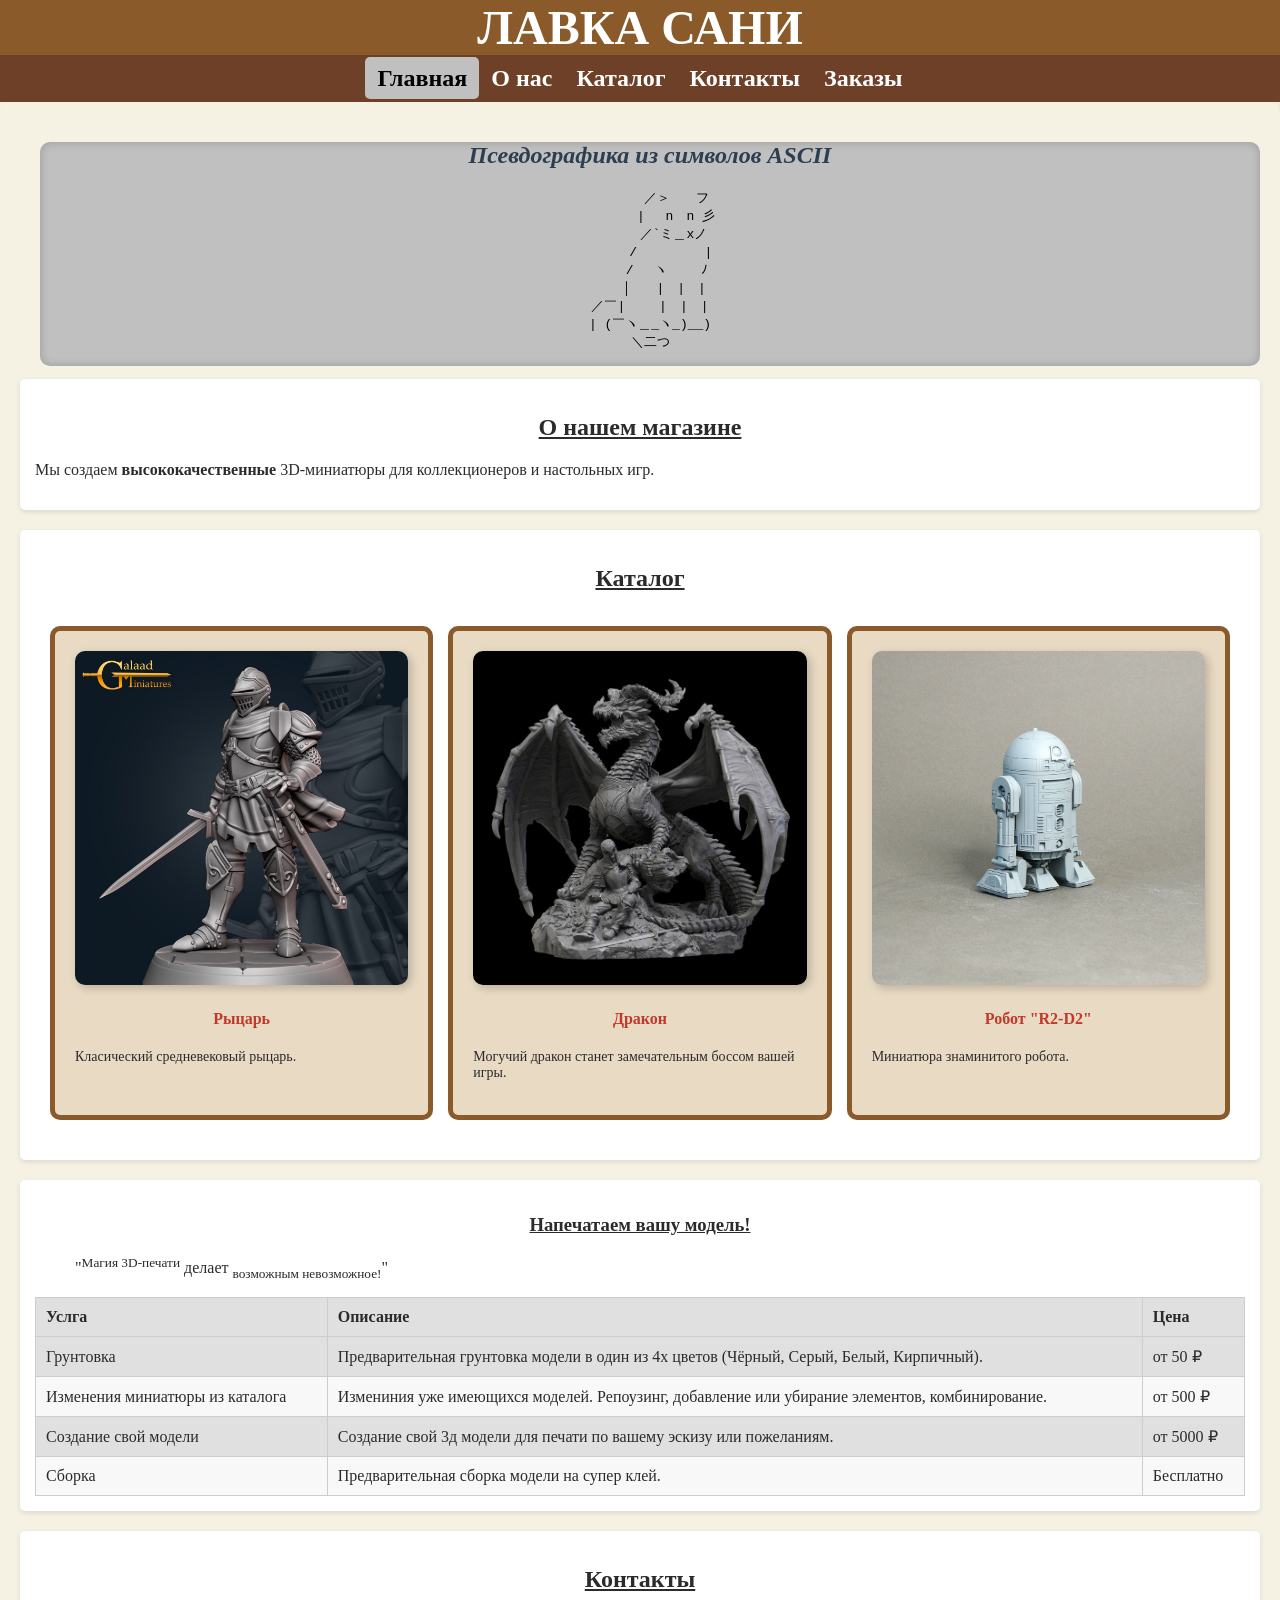
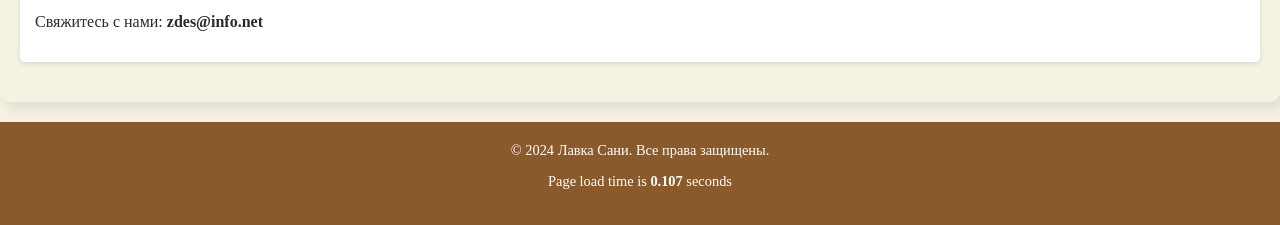
<file: index.html>
<!DOCTYPE html>
<html lang="ru">
<head>
    <meta charset="UTF-8">
    <link rel="stylesheet" href="css/style.css">
    <script src="js/load_page.js"></script>
    <script defer src="js/script.js"></script>
    <title>Магазин 3D-миниатюр</title>
</head>
<body>
<header class="header">
        <h1 class="header__title">Лавка Сани</h1>
        <nav class="nav">
            <ul class="nav__list">
                <li><a href="index.html" class="nav__link">Главная</a></li>
                <li><a href="html/about.html" class="nav__link">О нас</a></li>
                <li><a href="html/products.html" class="nav__link">Каталог</a></li>
                <li><a href="html/contact.html" class="nav__link">Контакты</a></li>
                <li><a href="html/zakaz.html" class="nav__link">Заказы</a></li>
            </ul>
        </nav>
</header>


<div class="container">
    <main class="main">
        <aside class="sidebar">
            <h2 class="sidebar__title">Псевдографика из символов ASCII</h2>
            <pre>
　　　　／＞　　フ
　　　　| 　n　n 彡
 　　　／`ミ＿xノ
　 　 /　　　 　 |
　　 /　 ヽ　　 ﾉ
 　 │　　|　|　|
／￣|　　 |　|　|
| (￣ヽ＿_ヽ_)__)
＼二つ
        </pre>
        </aside>

        <section id="about" class="section">
            <h2 class="section__title">О нашем магазине</h2>
            <p class="section__text">Мы создаем <strong>высококачественные</strong> 3D-миниатюры для коллекционеров и настольных игр.</p>
        </section>

        <section id="products" class="section">
            <h2 class="section__title">Каталог</h2>
            <div class="product">
                <article class="product__card">
                    <img src="images/knight.jpg" alt="knight" class="product__img">
                    <h4 class="product__title">Рыцарь</h4>
                    <p class="product__text">Класический средневековый рыцарь.</p>
                </article>

                <article class="product__card">
                    <img src="images/dragon.jpg" alt="dragon" class="product__img">
                    <h4 class="product__title">Дракон</h4>
                    <p class="product__text">Могучий дракон станет замечательным боссом вашей игры.</p>
                </article>

                <article class="product__card">
                    <img src="images/r2-d2.jpg" alt="r2-d2" class="product__img">
                    <h4 class="product__title">Робот "R2-D2"</h4>
                    <p class="product__text">Миниатюра знаминитого робота.</p>
                </article>
            </div>
        </section>

        <section class="section">
            <h3 class="section__title">Напечатаем вашу модель!</h3>
            <blockquote>
                "<sup>Магия 3D-печати</sup> делает <sub>возможным невозможное!</sub>"
            </blockquote>
            <table class="table">
                <thead>
                <tr>
                    <th>Услга</th>
                    <th>Описание</th>
                    <th>Цена</th>
                </tr>
                </thead>
                <tbody>
                <tr>
                    <td>Грунтовка</td>
                    <td>Предварительная грунтовка модели в один из 4х цветов (Чёрный, Серый, Белый, Кирпичный).</td>
                    <td>от 50 ₽</td>
                </tr>
                <tr>
                    <td>Изменения миниатюры из каталога</td>
                    <td>Измениния уже имеющихся моделей. Репоузинг, добавление или убирание элементов, комбинирование.</td>
                    <td>от 500 ₽</td>
                </tr>
                <tr>
                    <td>Создание свой модели</td>
                    <td>Создание свой 3д модели для печати по вашему эскизу или пожеланиям.</td>
                    <td>от 5000 ₽</td>
                </tr>
                <tr>
                    <td>Сборка</td>
                    <td>Предварительная сборка модели на супер клей.</td>
                    <td>Бесплатно</td>
                </tr>
                </tbody>
            </table>
        </section>

        <section id="contacts" class="section">
            <h2 class="section__title">Контакты</h2>
            <p class="section__text">Свяжитесь с нами: <strong>zdes@info.net</strong></p>
        </section>

    </main>
</div>

<footer class="footer">
    <p class="footer__text">&copy; 2024 Лавка Сани. Все права защищены.</p>
    <p id="load_time"></p>
</footer>


</body>
</html>
</file>
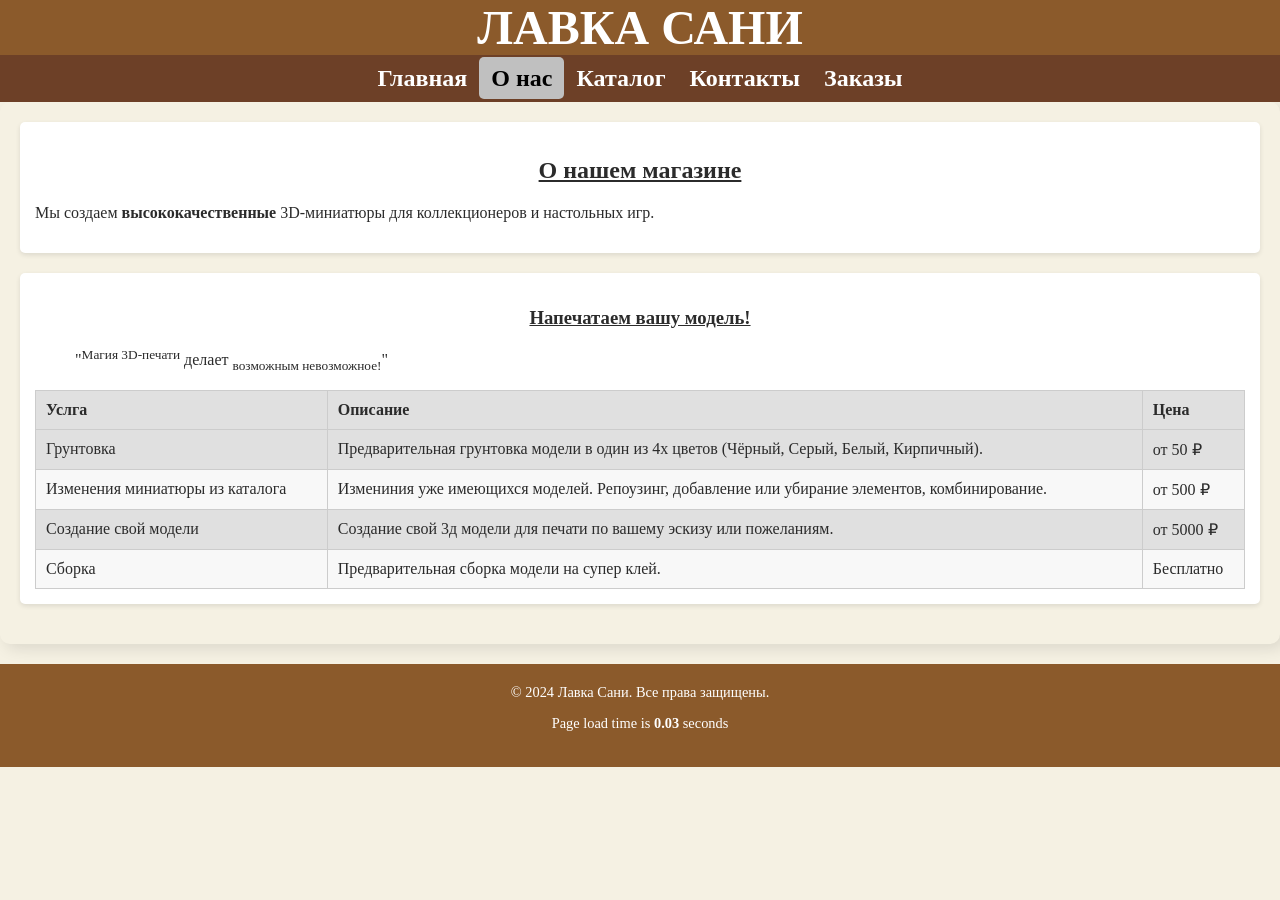
<file: html/about.html>
<!DOCTYPE html>
<html lang="ru">
<head>
  <meta charset="UTF-8">
  <link rel="stylesheet" href="../css/style.css">
  <script defer src="../js/script.js"></script>
  <script src="../js/load_page.js"></script>
  <script defer src="../js/script.js"></script>
  <title>Магазин 3D-миниатюр - О нас</title>
</head>
<body>
<header class="header">
  <h1 class="header__title">Лавка Сани</h1>
  <nav class="nav">
    <ul class="nav__list">
      <li><a href="../index.html" class="nav__link">Главная</a></li>
      <li><a href="about.html" class="nav__link">О нас</a></li>
      <li><a href="products.html" class="nav__link">Каталог</a></li>
      <li><a href="contact.html" class="nav__link">Контакты</a></li>
      <li><a href="contact.html" class="nav__link">Заказы</a></li>
    </ul>
  </nav>
</header>


<div class="container">
  <main class="main">
    <section id="about" class="section">
      <h2 class="section__title">О нашем магазине</h2>
      <p class="section__text">Мы создаем <strong>высококачественные</strong> 3D-миниатюры для коллекционеров и настольных игр.</p>
    </section>

    <section class="section">
      <h3 class="section__title">Напечатаем вашу модель!</h3>
      <blockquote>
        "<sup>Магия 3D-печати</sup> делает <sub>возможным невозможное!</sub>"
      </blockquote>
      <table class="table">
        <thead>
        <tr>
          <th>Услга</th>
          <th>Описание</th>
          <th>Цена</th>
        </tr>
        </thead>
        <tbody>
        <tr>
          <td>Грунтовка</td>
          <td>Предварительная грунтовка модели в один из 4х цветов (Чёрный, Серый, Белый, Кирпичный).</td>
          <td>от 50 ₽</td>
        </tr>
        <tr>
          <td>Изменения миниатюры из каталога</td>
          <td>Измениния уже имеющихся моделей. Репоузинг, добавление или убирание элементов, комбинирование.</td>
          <td>от 500 ₽</td>
        </tr>
        <tr>
          <td>Создание свой модели</td>
          <td>Создание свой 3д модели для печати по вашему эскизу или пожеланиям.</td>
          <td>от 5000 ₽</td>
        </tr>
        <tr>
          <td>Сборка</td>
          <td>Предварительная сборка модели на супер клей.</td>
          <td>Бесплатно</td>
        </tr>
        </tbody>
      </table>
    </section>
  </main>
</div>

<footer class="footer">
  <p class="footer__text">&copy; 2024 Лавка Сани. Все права защищены.</p>
  <p id="load_time"></p>
</footer>


</body>
</html>
</file>
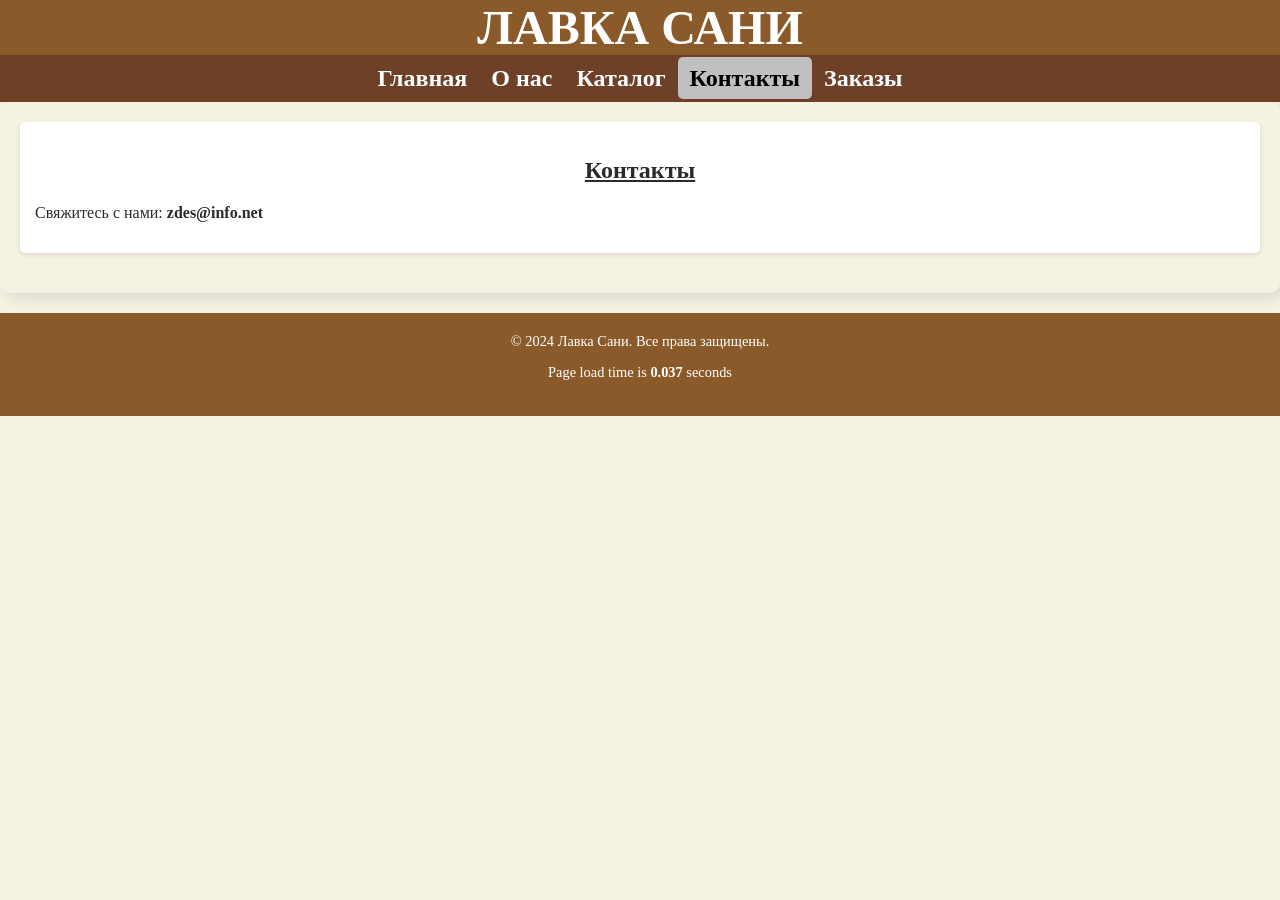
<file: html/contact.html>
<!DOCTYPE html>
<html lang="ru">
<head>
    <meta charset="UTF-8">
    <link rel="stylesheet" href="../css/style.css">
    <script src="../js/load_page.js"></script>
    <script defer src="../js/script.js"></script>
    <title>Магазин 3D-миниатюр - Контакты</title>
</head>
<body>
<header class="header">
    <h1 class="header__title">Лавка Сани</h1>
    <script defer src="../js/script.js"></script>
    <nav class="nav">
        <ul class="nav__list">
            <li><a href="../index.html" class="nav__link">Главная</a></li>
            <li><a href="about.html" class="nav__link">О нас</a></li>
            <li><a href="products.html" class="nav__link">Каталог</a></li>
            <li><a href="contact.html" class="nav__link">Контакты</a></li>
            <li><a href="zakaz.html" class="nav__link">Заказы</a></li>
        </ul>
    </nav>
</header>


<div class="container">
    <main class="main">
        <section id="contacts" class="section">
            <h2 class="section__title">Контакты</h2>
            <p class="section__text">Свяжитесь с нами: <strong>zdes@info.net</strong></p>
        </section>
    </main>
</div>

<footer class="footer">
    <p class="footer__text">&copy; 2024 Лавка Сани. Все права защищены.</p>
    <p id="load_time"></p>
</footer>


</body>
</html>
</file>
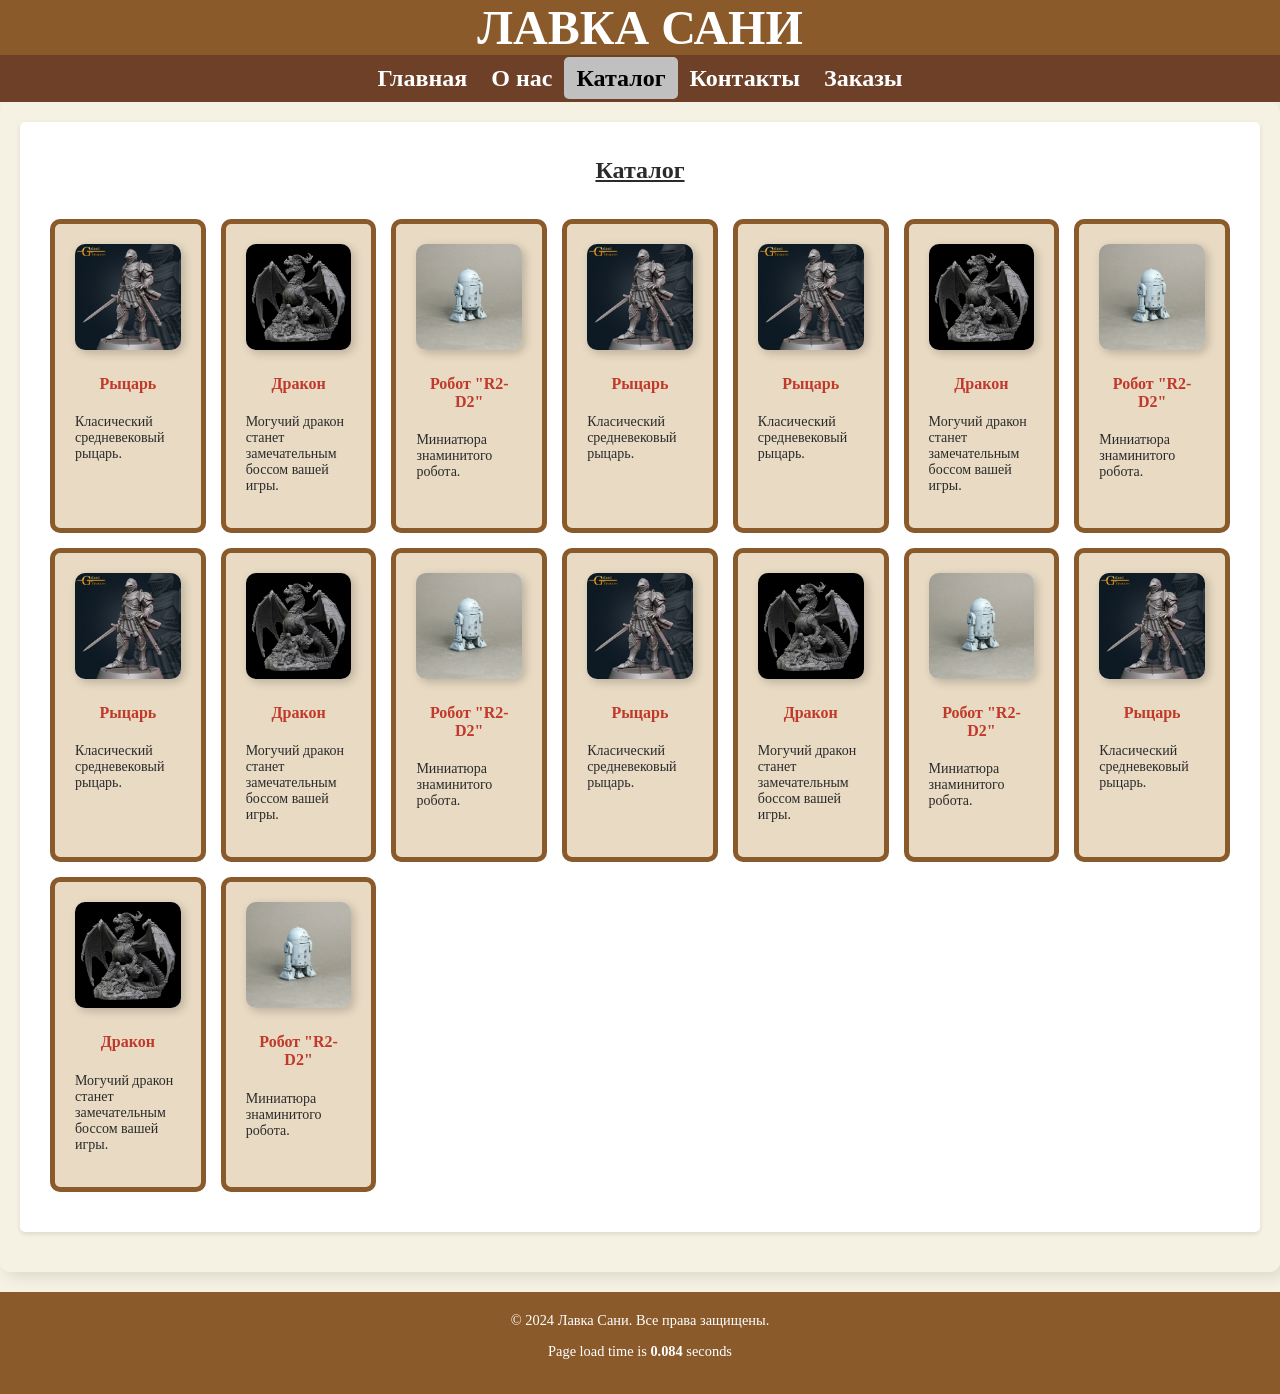
<file: html/products.html>
<!DOCTYPE html>
<html lang="ru">
<head>
  <meta charset="UTF-8">
  <link rel="stylesheet" href="../css/style.css">
  <script defer src="../js/script.js"></script>
  <script src="../js/load_page.js"></script>
  <script defer src="../js/script.js"></script>
  <title>Магазин 3D-миниатюр - Каталог</title>
</head>
<body>
<header class="header">
  <h1 class="header__title">Лавка Сани</h1>
  <nav class="nav">
    <ul class="nav__list">
      <li><a href="../index.html" class="nav__link">Главная</a></li>
      <li><a href="about.html" class="nav__link">О нас</a></li>
      <li><a href="products.html" class="nav__link">Каталог</a></li>
      <li><a href="contact.html" class="nav__link">Контакты</a></li>
      <li><a href="contact.html" class="nav__link">Заказы</a></li>
    </ul>
  </nav>
</header>


<div class="container">
  <main class="main">

    <section id="products" class="section">
      <h2 class="section__title">Каталог</h2>
      <div class="product">
        <article class="product__card">
          <img src="../images/knight.jpg" alt="knight" class="product__img">
          <h4 class="product__title">Рыцарь</h4>
          <p class="product__text">Класический средневековый рыцарь.</p>
        </article>

        <article class="product__card">
          <img src="../images/dragon.jpg" alt="dragon" class="product__img">
          <h4 class="product__title">Дракон</h4>
          <p class="product__text">Могучий дракон станет замечательным боссом вашей игры.</p>
        </article>

        <article class="product__card">
          <img src="../images/r2-d2.jpg" alt="r2-d2" class="product__img">
          <h4 class="product__title">Робот "R2-D2"</h4>
          <p class="product__text">Миниатюра знаминитого робота.</p>
        </article>

        <article class="product__card">
          <img src="../images/knight.jpg" alt="knight" class="product__img">
          <h4 class="product__title">Рыцарь</h4>
          <p class="product__text">Класический средневековый рыцарь.</p>
        </article>

        <article class="product__card">
          <img src="../images/knight.jpg" alt="knight" class="product__img">
          <h4 class="product__title">Рыцарь</h4>
          <p class="product__text">Класический средневековый рыцарь.</p>
        </article>

        <article class="product__card">
          <img src="../images/dragon.jpg" alt="dragon" class="product__img">
          <h4 class="product__title">Дракон</h4>
          <p class="product__text">Могучий дракон станет замечательным боссом вашей игры.</p>
        </article>

        <article class="product__card">
          <img src="../images/r2-d2.jpg" alt="r2-d2" class="product__img">
          <h4 class="product__title">Робот "R2-D2"</h4>
          <p class="product__text">Миниатюра знаминитого робота.</p>
        </article>

        <article class="product__card">
          <img src="../images/knight.jpg" alt="knight" class="product__img">
          <h4 class="product__title">Рыцарь</h4>
          <p class="product__text">Класический средневековый рыцарь.</p>
        </article>

        <article class="product__card">
          <img src="../images/dragon.jpg" alt="dragon" class="product__img">
          <h4 class="product__title">Дракон</h4>
          <p class="product__text">Могучий дракон станет замечательным боссом вашей игры.</p>
        </article>

        <article class="product__card">
          <img src="../images/r2-d2.jpg" alt="r2-d2" class="product__img">
          <h4 class="product__title">Робот "R2-D2"</h4>
          <p class="product__text">Миниатюра знаминитого робота.</p>
        </article>

        <article class="product__card">
          <img src="../images/knight.jpg" alt="knight" class="product__img">
          <h4 class="product__title">Рыцарь</h4>
          <p class="product__text">Класический средневековый рыцарь.</p>
        </article>

        <article class="product__card">
          <img src="../images/dragon.jpg" alt="dragon" class="product__img">
          <h4 class="product__title">Дракон</h4>
          <p class="product__text">Могучий дракон станет замечательным боссом вашей игры.</p>
        </article>

        <article class="product__card">
          <img src="../images/r2-d2.jpg" alt="r2-d2" class="product__img">
          <h4 class="product__title">Робот "R2-D2"</h4>
          <p class="product__text">Миниатюра знаминитого робота.</p>
        </article>

        <article class="product__card">
          <img src="../images/knight.jpg" alt="knight" class="product__img">
          <h4 class="product__title">Рыцарь</h4>
          <p class="product__text">Класический средневековый рыцарь.</p>
        </article>

        <article class="product__card">
          <img src="../images/dragon.jpg" alt="dragon" class="product__img">
          <h4 class="product__title">Дракон</h4>
          <p class="product__text">Могучий дракон станет замечательным боссом вашей игры.</p>
        </article>

        <article class="product__card">
          <img src="../images/r2-d2.jpg" alt="r2-d2" class="product__img">
          <h4 class="product__title">Робот "R2-D2"</h4>
          <p class="product__text">Миниатюра знаминитого робота.</p>
        </article>
      </div>
    </section>

  </main>
</div>

<footer class="footer">
  <p class="footer__text">&copy; 2024 Лавка Сани. Все права защищены.</p>
  <p id="load_time"></p>
</footer>


</body>
</html>
</file>
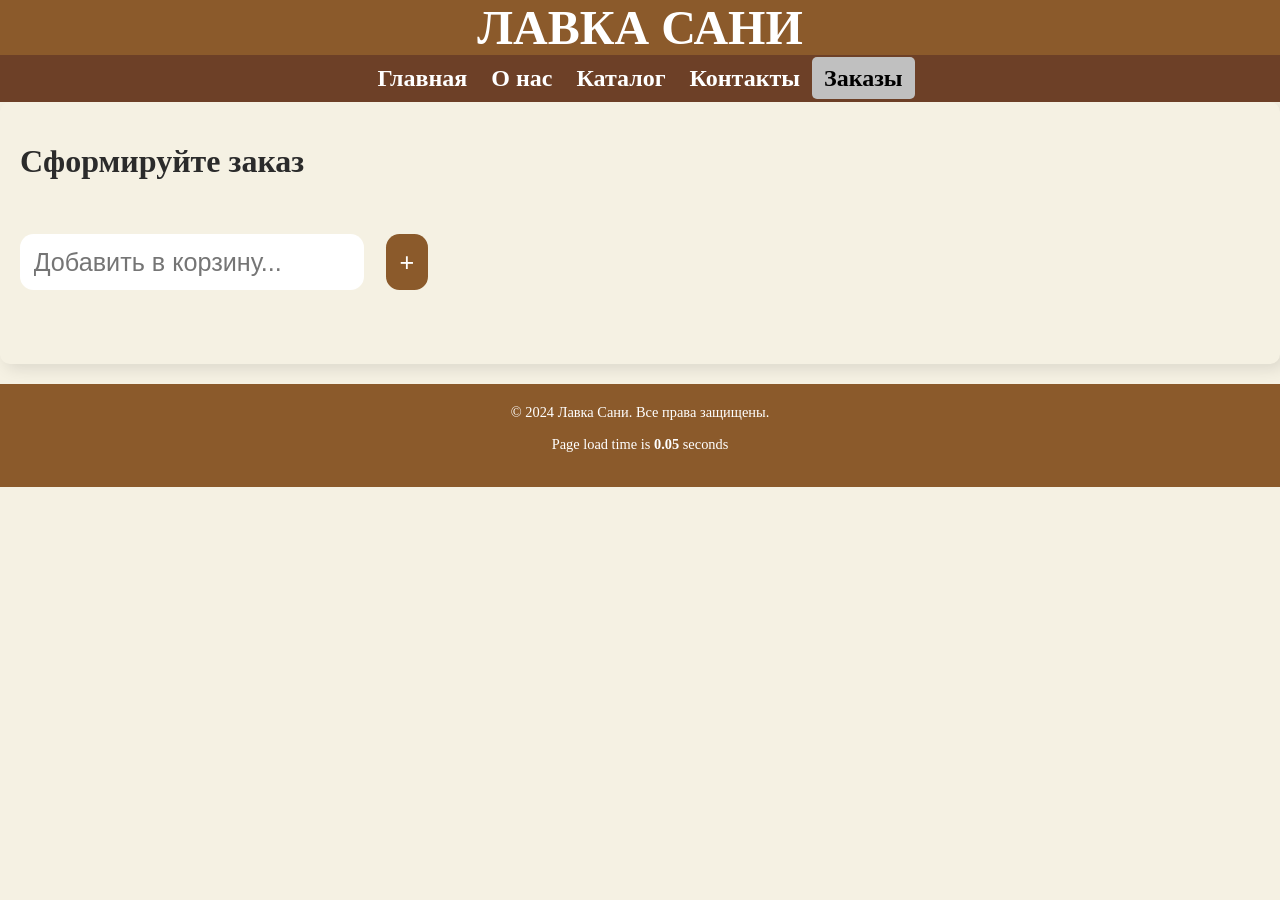
<file: html/zakaz.html>
<!DOCTYPE html>
<html lang="ru">
<head>
  <meta charset="UTF-8">
  <link rel="stylesheet" href="../css/style.css">
  <link rel="stylesheet" href="../css/zakaz.css">
  <script src="../js/load_page.js"></script>
  <script defer src="../js/script.js"></script>
  <script type="module" src="../js/zakaz.js"></script>
  <title>Магазин 3D-миниатюр - Заказы</title>
</head>
<body>
<header class="header">
  <h1 class="header__title">Лавка Сани</h1>
  <script defer src="../js/script.js"></script>
  <nav class="nav">
    <ul class="nav__list">
      <li><a href="../index.html" class="nav__link">Главная</a></li>
      <li><a href="about.html" class="nav__link">О нас</a></li>
      <li><a href="products.html" class="nav__link">Каталог</a></li>
      <li><a href="contact.html" class="nav__link">Контакты</a></li>
      <li><a href="zakaz.html" class="nav__link">Заказы</a></li>
    </ul>
  </nav>
</header>


<div class="container">
  <main class="main">
    <h1>Сформируйте заказ</h1>

    <form class="zakaz__todo-form">
      <input class="zakaz__todo-input" type="text" placeholder="Добавить в корзину...">
      <button class="zakaz__add-button" type="submit">+</button>
    </form>

    <ul class="zakaz__todo-items"></ul>
  </main>
</div>

<footer class="footer">
  <p class="footer__text">&copy; 2024 Лавка Сани. Все права защищены.</p>
  <p id="load_time"></p>
</footer>


</body>
</html>
</file>
<file: css/style.css>
body {
    background-color: #f5f1e3;
    color: #2b2b2b;
    font-family: "Georgia", serif;
    margin: 0;
    padding: 0;
}


.header {
    position: sticky;
    top: 0;
    background-color: #8b5a2b;
    color: white;
    text-align: center;
    font-size: 1.5em;
}

.header__title {
    margin: 0;
    text-transform: uppercase;
}

.nav {
    display: flex;
    justify-content: center;
    background-color: #6d4027;
    padding: 10px 0;
}

.nav__list {
    list-style: none;
    padding: 0;
    margin: 0;
    display: flex;
}

.nav__link {
    color: white;
    text-decoration: none;
    font-weight: bold;
    padding: 8px 12px;
    transition: 0.3s;
}

.nav__link:hover {
    background-color: #c0c0c0;
    color: black;
    border-radius: 5px;
}

.nav__link.active {
    background-color: #c0c0c0;
    color: black;
    border-radius: 5px;
}


.container {
    display: flex;
    flex-wrap: wrap;
    justify-content: space-between;
    margin: auto;
}


.main {
    flex: 3;
    padding: 20px;
    box-shadow: 5px 5px 15px rgba(0, 0, 0, 0.1);
    border-radius: 10px;
}


.section {
    margin-bottom: 20px;
    padding: 15px;
    background: white;
    border-radius: 5px;
    box-shadow: 0 2px 5px rgba(0, 0, 0, 0.1);
}

.section__title {
    text-align: center;
    text-decoration: underline;
}

.section__text {
}


.product {
    padding: 15px;
    margin: 10px 0;
    border-radius: 5px;

    display: grid;
    grid-template-columns: repeat(auto-fit, minmax(150px, 1fr));
    gap: 15px;
}

.product__card {
    padding: 20px;
    border-radius: 10px;
    border: 5px solid #8b5a2b;
    background-color: #e8dac3;
}

.product__title {
    color: #c0392b;
    font-weight: bold;
    text-align: center;
}

.product__text {
    font-size: 14px;
}

.product__img {
    object-fit: cover;
    max-width: 100%;
    border-radius: 10px;
    box-shadow: 3px 3px 10px rgba(0, 0, 0, 0.2);
    width: 700px;
}



.sidebar {
    background-color: #c0c0c0;
    margin-left: 20px;
    color: black;
    text-align: center;
    box-shadow: inset 0 0 10px rgba(0, 0, 0, 0.2);
    border-radius: 10px;
}

.sidebar__title {
    font-style: italic;
    color: #2c3e50;
}


.footer {
    text-align: center;
    padding: 20px;
    background-color: #8b5a2b;
    color: white;
    margin-top: 20px;
    font-size: 0.9em;
}

.footer__text {
    margin: 0;
}


.table {
    grid-template-columns: repeat(auto-fit, minmax(100px, 1fr));
    gap: 10px;
    overflow-x: hidden;
    width: 100%;
    border-collapse: collapse;
}

.table th,
.table td {
    padding: 10px;
    border: 1px solid #ccc;
    text-align: left;
}

.table tr:nth-child(even) {
    background-color: #f8f8f8;
}

.table tr:nth-child(odd) {
    background-color: #e0e0e0;
}


@media (max-width: 800px) {
    .sidebar {
        display: none;
    }
}
</file>
<file: css/zakaz.css>
.zakaz__todo-form {
    margin: 6vh 0;
}

.zakaz__todo-input {
    border: none;
    outline: none;
    border-radius: 1.5vh;
    padding: 1.5vh;
    margin-right: 2vh;
    font-size: 2.8vh;
}

.zakaz__add-button {
    background-color: #8b5a2b;
    color: #fff;
    border: none;
    outline: none;
    border-radius: 1.5vh;
    padding: 1.5vh;
    font-size: 2.8vh;
}

.zakaz__todo-items {
    min-width: 100%;
}

.item {
    background-color: #fff;
    padding: 1.5vh;
    font-size: 2.8vh;
}

.item:first-child {
    border-top-left-radius: 1.5vh;
    border-top-right-radius: 1.5vh;
}

.item:last-child {
    border-bottom-left-radius: 1.5vh;
    border-bottom-right-radius: 1.5vh;
}
</file>
